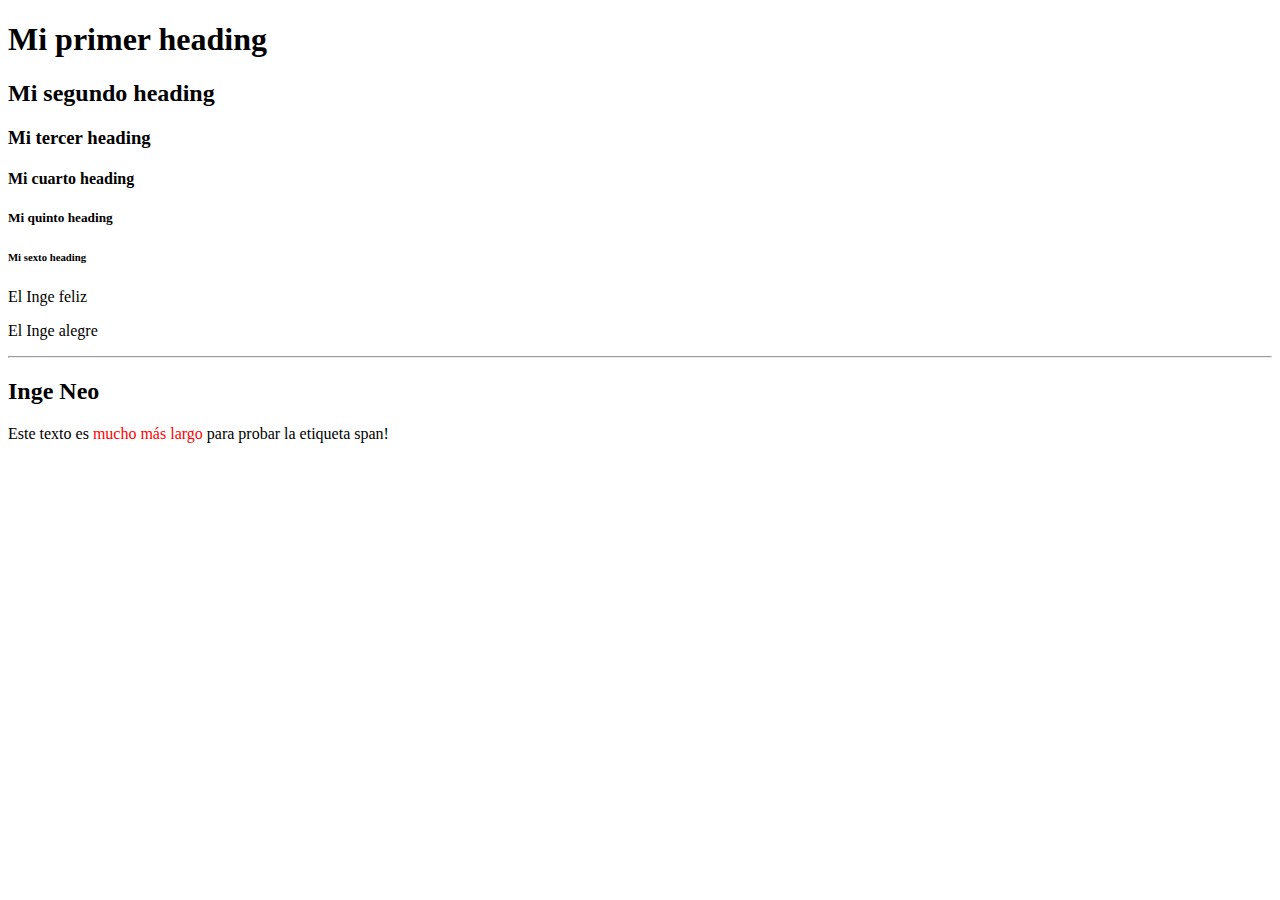
<file: index.html>
<!DOCTYPE html>
<html>

<head>
	<title>Mi Primera web</title>
</head>

<body>
	<h1>Mi primer heading</h1>
	<h2>Mi segundo heading</h2>
	<h3>Mi tercer heading</h3>
	<h4>Mi cuarto heading</h4>
	<h5>Mi quinto heading</h5>
	<h6>Mi sexto heading</h6>
	<p>El Inge feliz</p>
	<p>El Inge alegre</p>
	<hr>
	<h2> Inge Neo</h2>
	<p> Este texto es <span style="color:red">mucho más largo</span> para probar la etiqueta span!</p>
	<!-- Este texto es un comentario en HTML-->
</body>

</html>
</file>
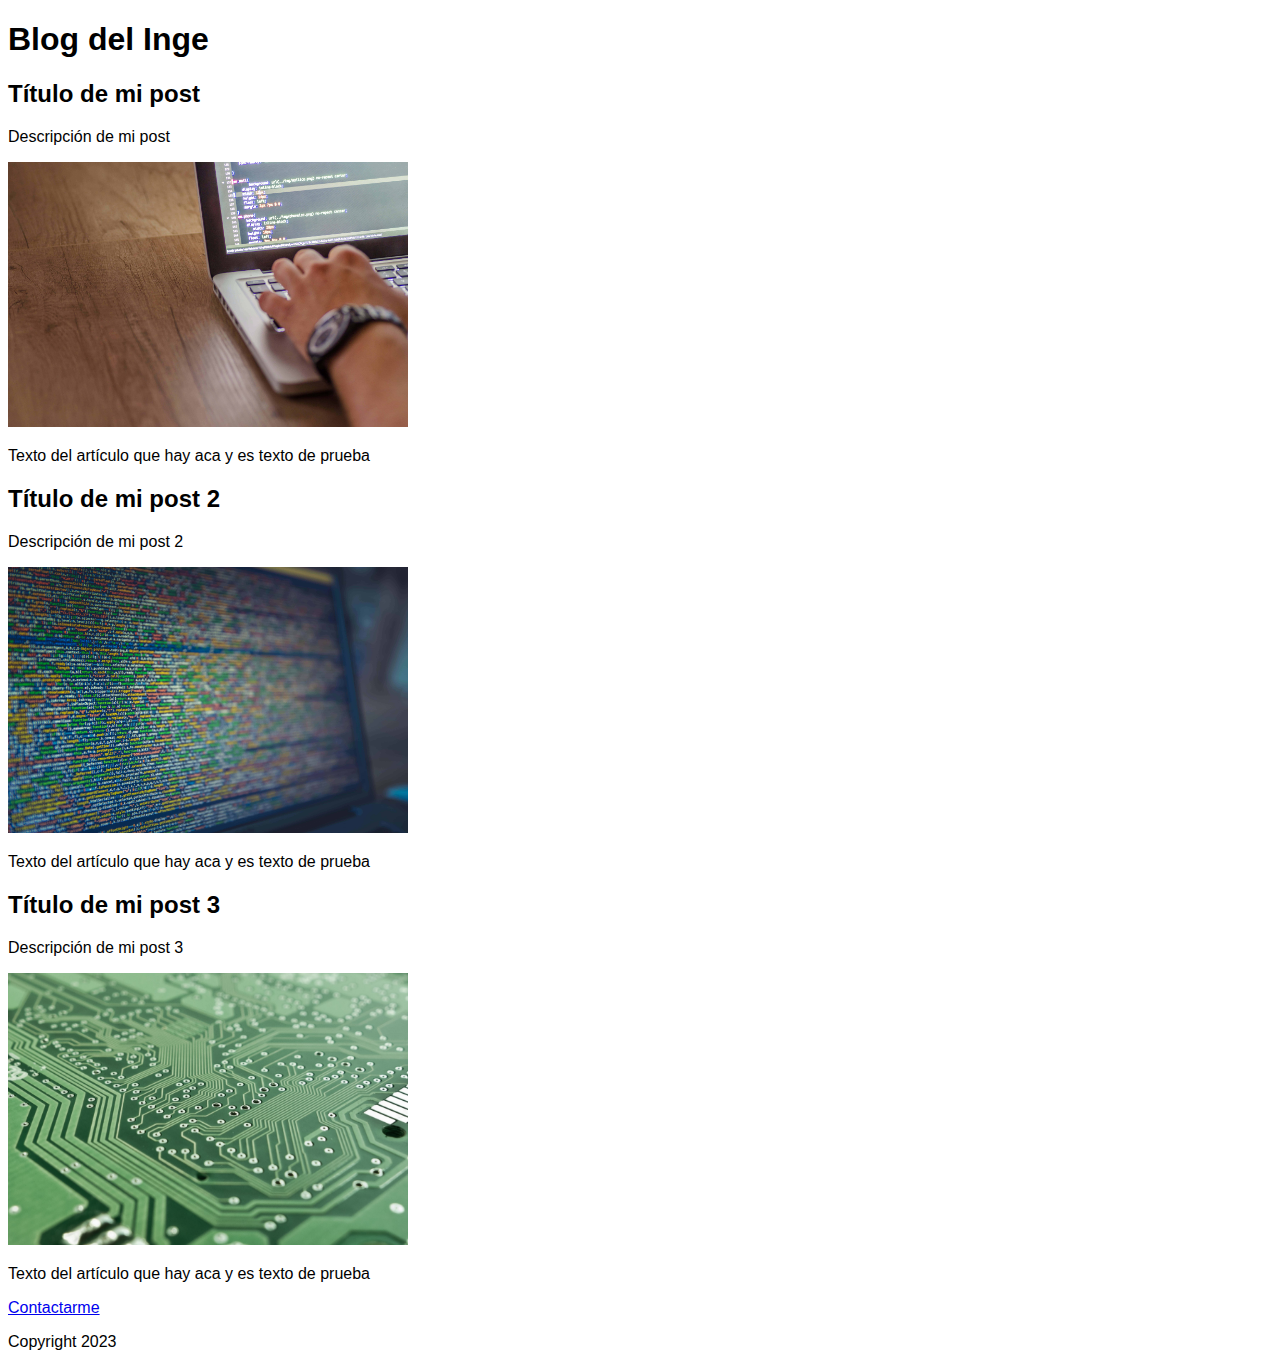
<file: blog.html>
<!DOCTYPE html>
<html lang="en">

<head>
	<title>Mi Blog</title>
	<link rel="preconnect" href="https://fonts.googleapis.com">
	<link rel="preconnect" href="https://fonts.gstatic.com" crossorigin>
	<link href="https://fonts.googleapis.com/css2?family=Montserrat:wght@400;700&display=swap" rel="stylesheet">
	<link rel="stylesheet" href="style/style.css" />
</head>

<body>
	<header>
		<h1>Blog del Inge</h1>
	</header>
	<section class="container">
		<article class="post">
			<h2>Título de mi post</h2>
			<p>Descripción de mi post</p>
			<img src="img/pc.jpg" width="400" />
			<p class="texto"> Texto del artículo que hay aca y es texto de prueba</p>
		</article>
		<article class="post">
			<h2>Título de mi post 2</h2>
			<p>Descripción de mi post 2</p>
			<img src="img/code.jpg" width="400" />
			<p> Texto del artículo que hay aca y es texto de prueba</p>
		</article>
		<article class="post">
			<h2>Título de mi post 3</h2>
			<p>Descripción de mi post 3</p>
			<img src="img/chip.jpg" width="400" />
			<p> Texto del artículo que hay aca y es texto de prueba</p>
		</article>
	</section>
	<footer>
		<section>
			<a href="mailto: roger.valencia.garcia@hotmail.com">Contactarme</a>
		</section>
		<p>Copyright 2023</p>
	</footer>
</body>

</html>
</file>
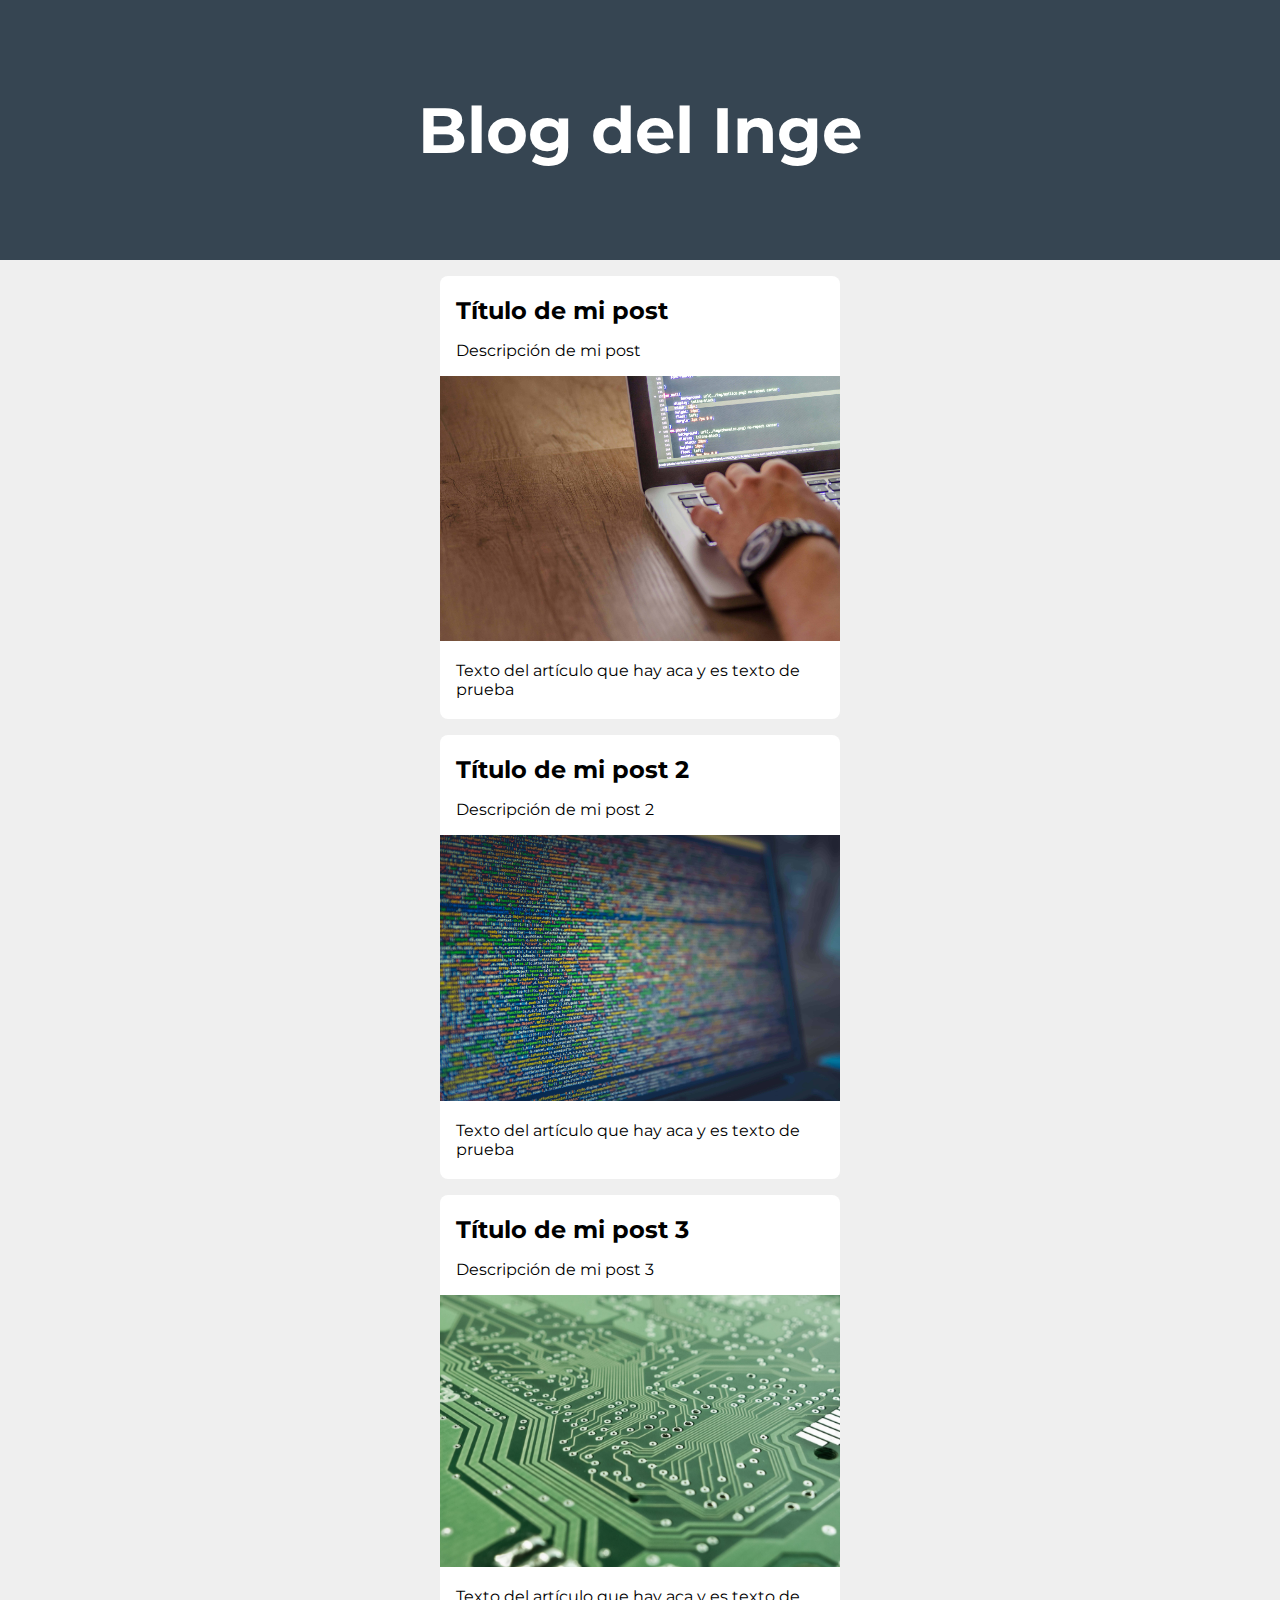
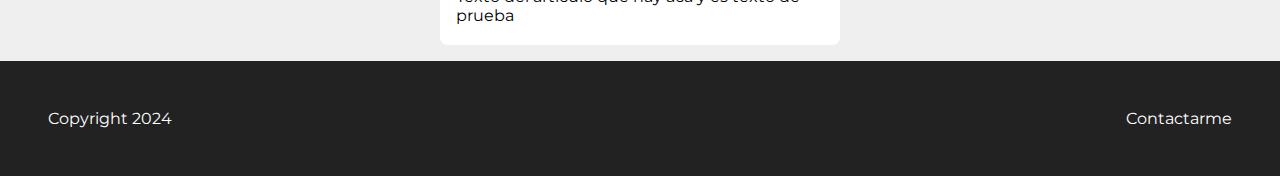
<file: html/blog.html>
<!DOCTYPE html>
<html lang="en">

<head>
	<title>Mi Blog</title>
	<link rel="preconnect" href="https://fonts.googleapis.com">
	<link rel="preconnect" href="https://fonts.gstatic.com" crossorigin>
	<link href="https://fonts.googleapis.com/css2?family=Montserrat:wght@400;700&display=swap" rel="stylesheet">
	<link rel="stylesheet" href="../style/style1.css" />
</head>

<body>
	<header>
		<h1>Blog del Inge</h1>
	</header>
	<section class="container">
		<article class="post">
			<h2>Título de mi post</h2>
			<p>Descripción de mi post</p>
			<img src="../img/pc.jpg" width="400" />
			<p class="texto"> Texto del artículo que hay aca y es texto de prueba</p>
		</article>
		<article class="post">
			<h2>Título de mi post 2</h2>
			<p>Descripción de mi post 2</p>
			<img src="../img/code.jpg" width="400" />
			<p> Texto del artículo que hay aca y es texto de prueba</p>
		</article>
		<article class="post">
			<h2>Título de mi post 3</h2>
			<p>Descripción de mi post 3</p>
			<img src="../img/chip.jpg" width="400" />
			<p> Texto del artículo que hay aca y es texto de prueba</p>
		</article>
	</section>
	<footer>
		<section>
			<a href="mailto: roger.valencia.garcia@hotmail.com">Contactarme</a>
		</section>
		<p>Copyright 2024</p>
	</footer>
</body>

</html>
</file>
<file: style/style.css>
body{
	font-family: 'Segoe UI', Tahoma, Geneva, Verdana, sans-serif;
	font-size: 14;
}
</file>
<file: style/style1.css>
html {
	font-family: 'Montserrat', sans-serif;
}

body {
	margin: 0;
	background-color: #efefef;
}

header {
	background-color: #364552;
	color: white;
	padding: 3rem 2rem;
}

header h1 {
	font-size: 4rem;
	text-align: center;
}

.container {
	width: 400px;
	margin: 0 auto;
}

section article {
	transition: box-shadow 0.3s ease;
	background-color: #fff;
	margin: 1rem 0;
	border-radius: 0.5rem;
	padding: 0.25rem 0;
	cursor: pointer;
}

section article h2,
section article p {
	margin: 1rem;
}

section article:hover {
	box-shadow: 0 0.1rem 0.4rem rgba(0, 0, 0, 0.3);
}

footer {
	background-color: #222;
	padding: 3rem;
	color: #fff;
}

footer section {
	float: right;
}

footer p {
	margin: 0;
}

footer a {
	transition: color 0.3s ease;
	color: #fff;
	text-decoration: none;
}

footer a:hover {
	color: cornflowerblue;
}
</file>
